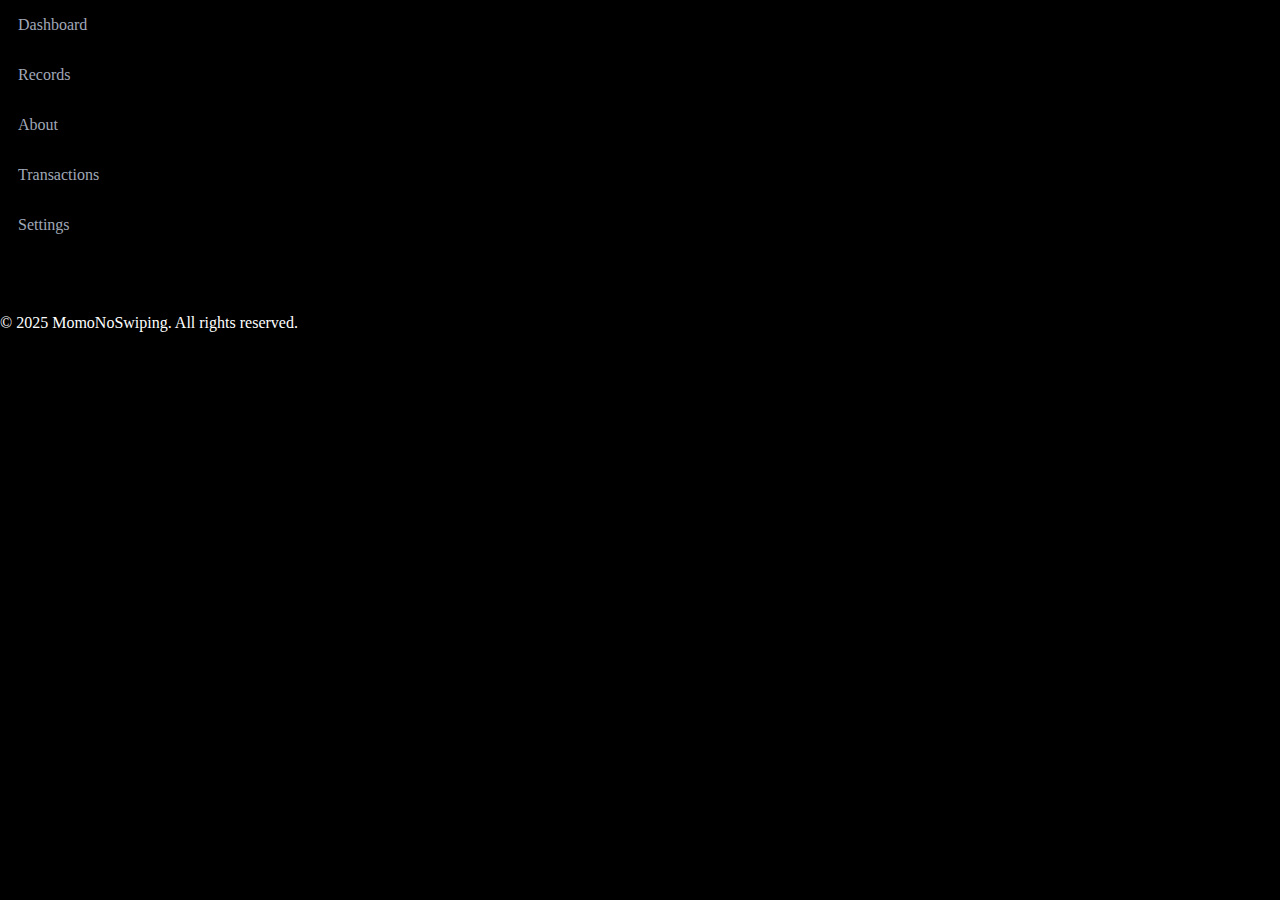
<file: index.html>
<!DOCTYPE html>
<html lang="en">
<head>
    <meta charset="UTF-8">
    <meta name="viewport" content="width=device-width, initial-scale=1.0">
    <title>MomoNoSwiping - Student Finance Tracker</title>
    <link rel="stylesheet" href="styles.css">
</head>
<body>
    <!--Navigation and Header for App-->
    <header>
        <nav aria-label="Main Navigation">
            <ul class="nav-list">
                <li><a href="#dashboard" class="nav-link">Dashboard</a></li>
                <li><a href="#records" class="nav-link">Records</a></li>
                <li><a href="#about" class="nav-link">About</a></li>
                <li><a href="#add-transaction" class="nav-link">Transactions</a></li>
                <li><a href="#settings" class="nav-link">Settings</a></li>
            </ul>
        </nav>
    </header>

    <!--Main Page Content-->
    <main id="main-content">
        <!-- Dashboard Section -->
        <section id="dashboard" aria-labelledby="dashboard-heading">
            <h1>Dashboard</h1>
            <div class="cards">
                <div class="card" id="total-spent">Total Spent: 0.00</div>
                <div class="card" id="transaction-count">Transactions: 0</div>
                <div class="card" id="top-category">Top Category: None yet</div>
            </div>
        </section>
        <!-- Records Section -->
         <section id="records" aria-labelledby="records-heading">
            <h1>Records</h1>
            <input type="text" id="search-bar" placeholder="Search transactions..." aria-label="Search transactions">
            <table id="records-table">
                <thead>
                    <tr>
                        <th data-sort="description">Description</th>
                        <th data-sort="amount">Amount</th>
                        <th data-sort="category">Category</th>
                        <th data-sort="date">Date</th>
                        <th>Actions</th>
                    </tr>
                </thead>
                <tbody>
                    <!-- Transactionn Records rows will be dynamically inserted here -->
                </tbody>
            </table>
         </section>

         <!-- Add/Edit Transaction Section -->
        <section id="add-transaction">
            <h1>Add Transaction</h1>
            <form id="transaction-form">
                <label for="description">Description</label>
                <input type="text" id="description" name="description" required>
                <small class="error" aria-live="polite"></small>

                <label for="amount">Amount</label>
                <input type="number" id="amount" name="amount" step="0.01" required>
                <small class="error" aria-live="polite"></small>

                <label for="category">Category</label>
                <select id="category" name="category" required>
                    <option value="">Select Category</option>
                    <option value="Food">Food</option>
                    <option value="Books">Books</option>
                    <option value="Transport">Transport</option>
                    <option value="Entertainment">Entertainment</option>
                    <option value="Fees">Fees</option>
                    <option value="Other">Other</option>
                </select>
                <small class="error" aria-live="polite"></small>

                <label for="date">Date</label>
                <input type="date" id="date" name="date" required>
                <small class="error" aria-live="polite"></small>

                <button type="submit">Save Transaction</button>
                <button type="reset">Reset</button>
            </form>
        </section>

        <!-- Settings Section -->
        <section id="settings">
            <h1>Settings</h1>
            <label for="base-currency">Base Currency</label>
            <select id="base-currency">
                <option value="USD">USD</option>
                <option value="ZAR">ZAR</option>
                <option value="CFA">RWF</option>
            </select>

            <label for="spending-cap">Spending Cap</label>
            <input type="number" id="spending-cap" step="0.01">

            <button id="save-settings">Save Settings</button>
        </section>

        <!-- About Section -->
        <section id="about">
            <h1>About MomoNoSwiping</h1>
            <p>A responsive Student Finance Tracker to monitor budgets, transactions, and spending habits.</p>
            <p>Developer: David Achibiri | GitHub: <a href="https://github.com/david-ac1">david-ac1</a> | Email: <a href="mailto:davidachibiri8@gmail.com">davidachibiri8@gmail.com</a></p>
        </section>
    </main>

    <!-- Footer -->
    <footer>
        <p>&copy; 2025 MomoNoSwiping. All rights reserved.</p>
    </footer>
    <script src="main.js" type="module"></script>
</body>
</html>
</file>
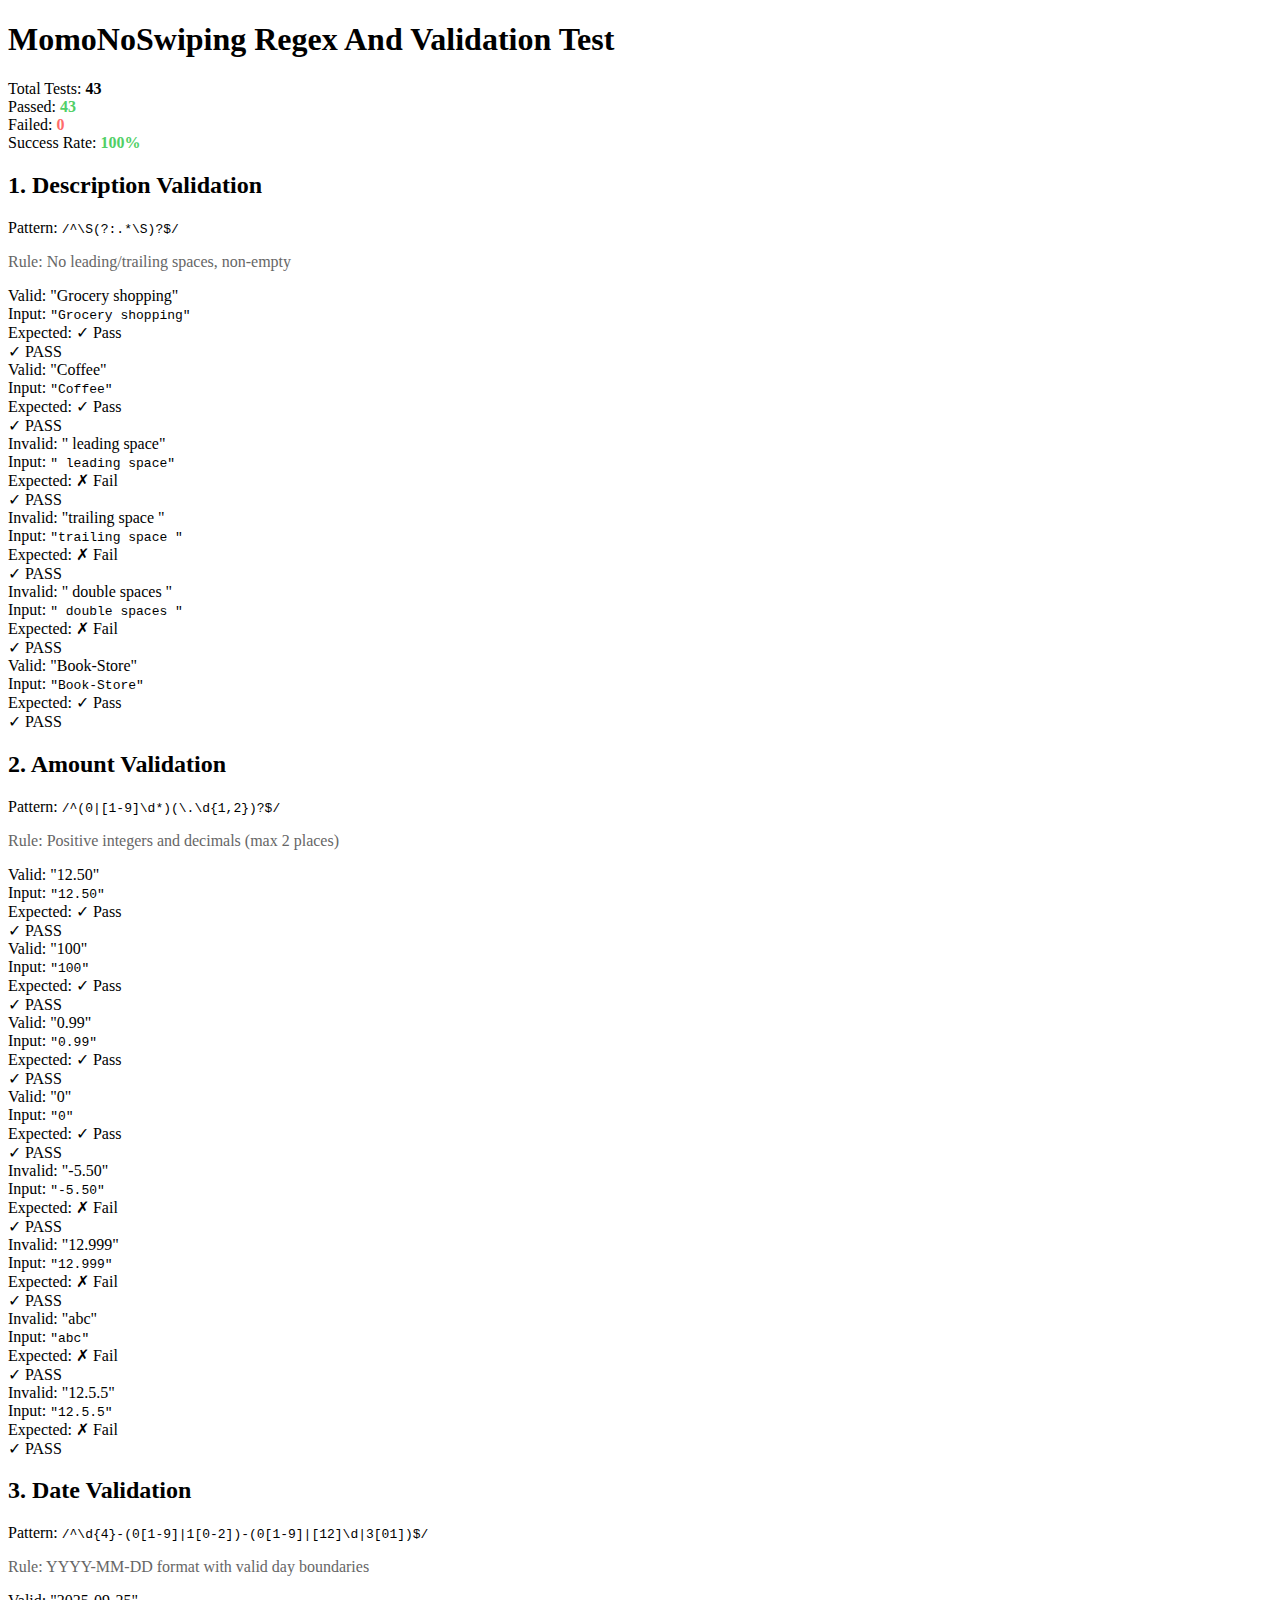
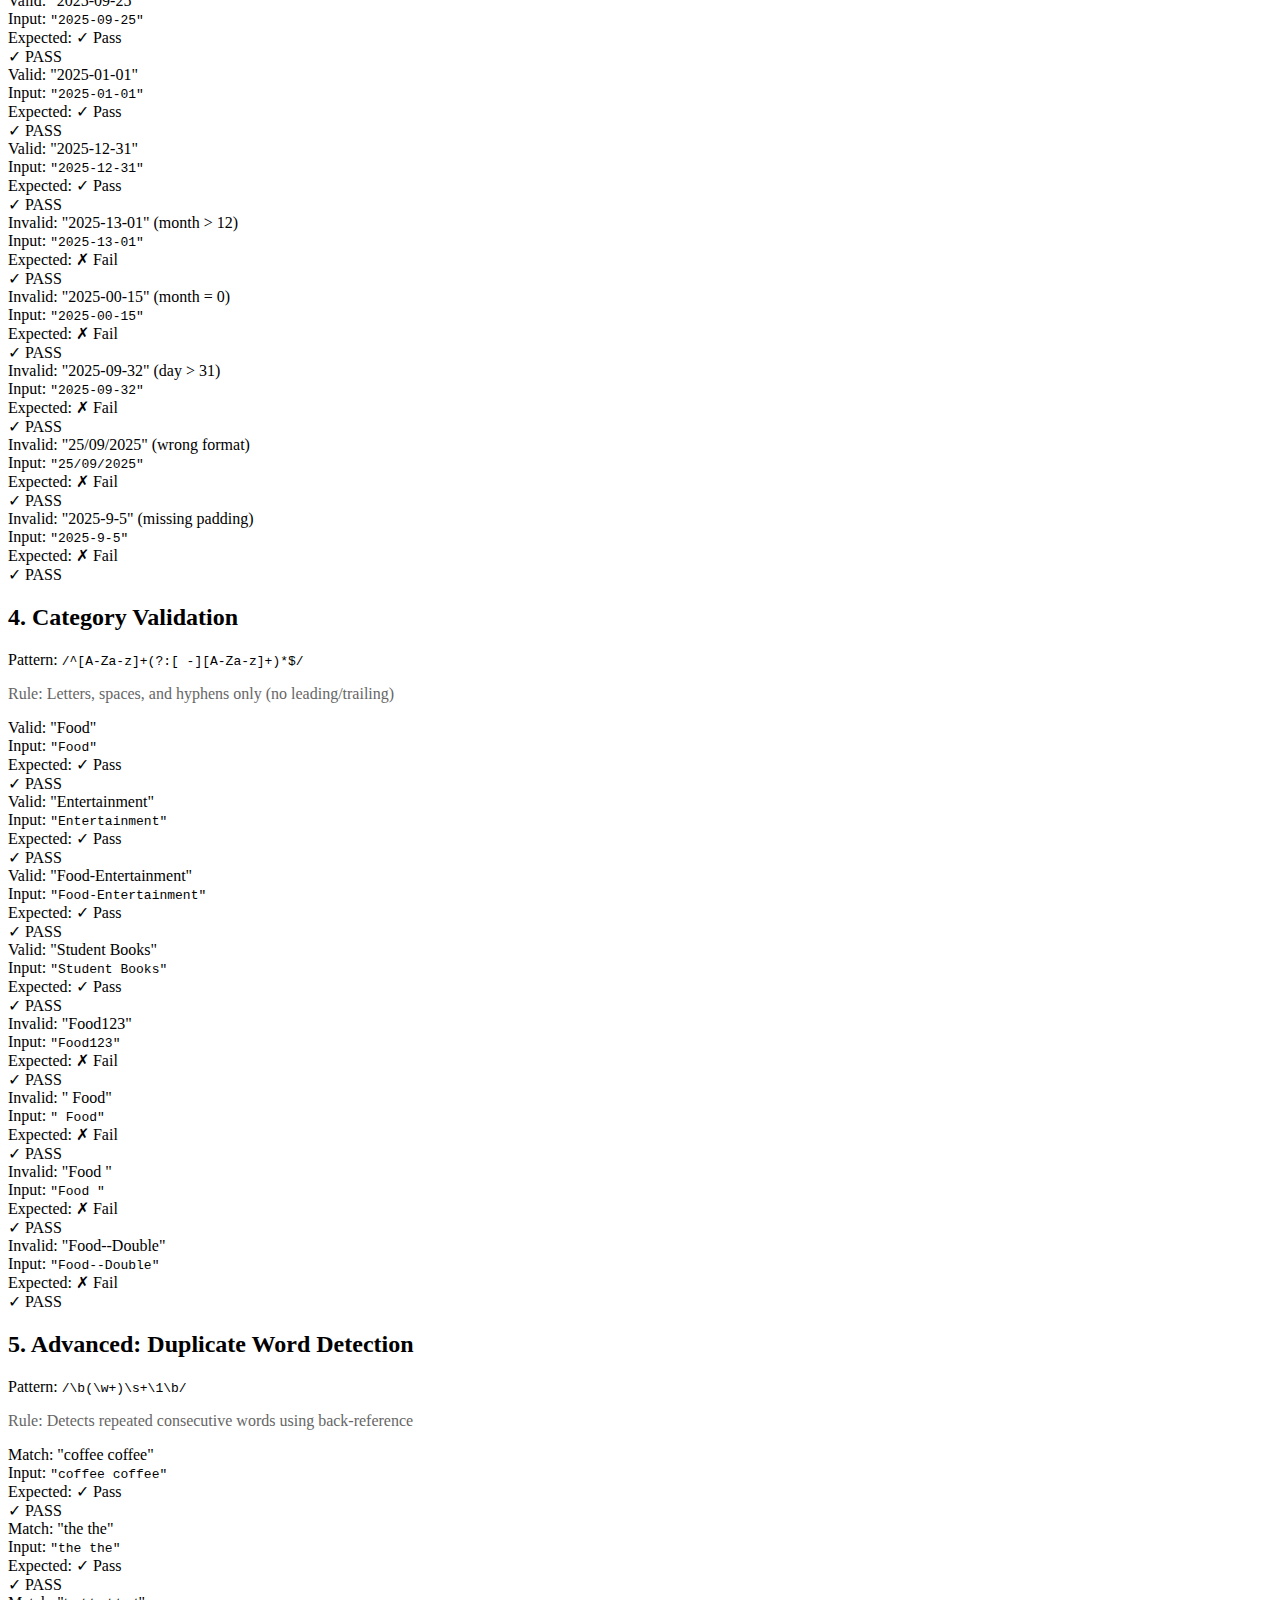
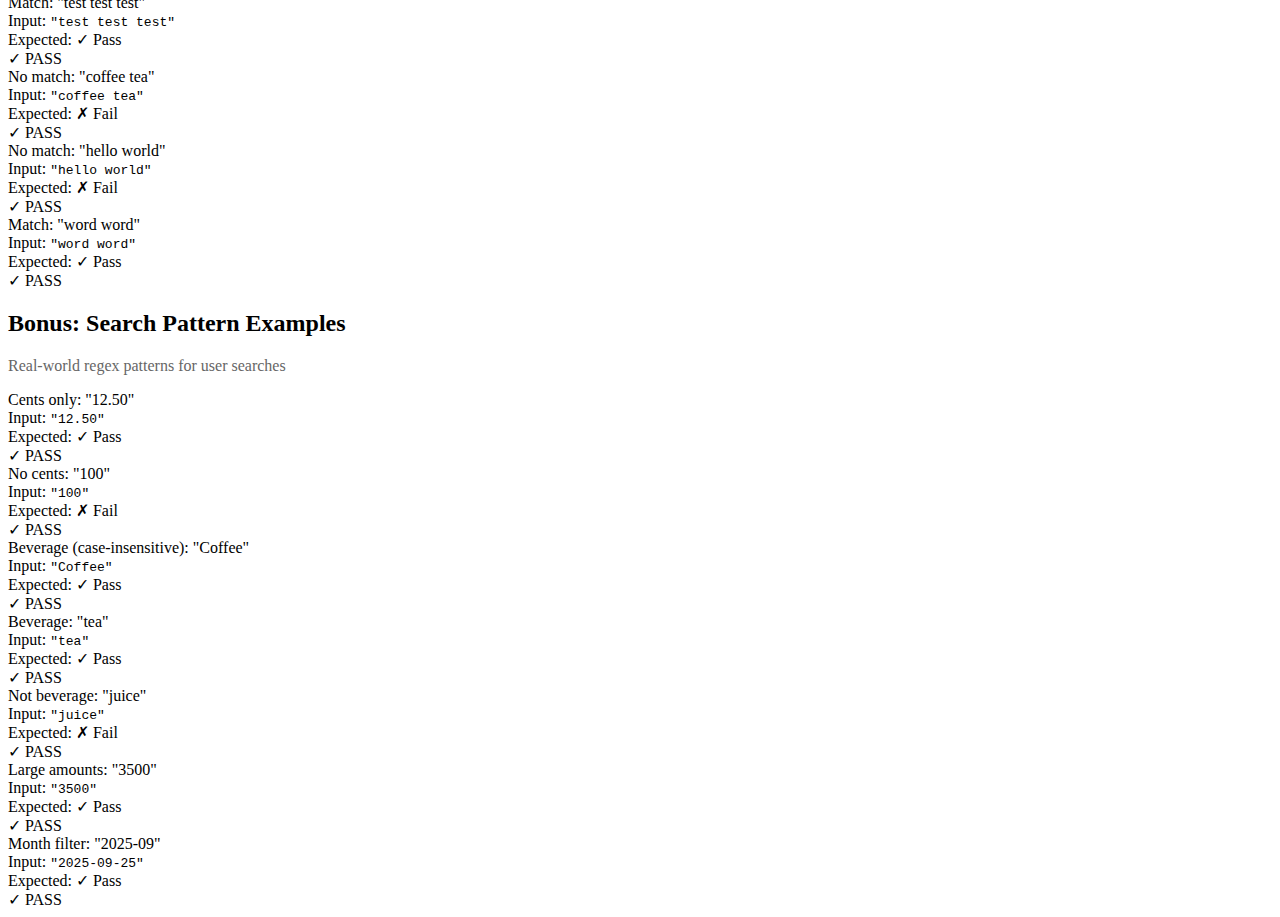
<file: tests.html>
<!DOCTYPE html>
<html lang="en">
<head>
    <meta charset="UTF-8">
    <meta name="viewport" content="width=device-width, initial-scale=1.0">
    <title>MomoNoSwiping - Regex Andy Validation Tests</title>
</head>
<body>
    <div class="container">
        <h1>MomoNoSwiping Regex And Validation Test </h1>
        <div id="stats" class="stats"></div>

        <!-- DESCRIPTION VALIDATION -->
        <div class="test-suite">
            <h2>1. Description Validation</h2>
            <p>Pattern: <code>/^\S(?:.*\S)?$/</code></p>
            <p style="color: #666; margin-bottom: 1rem;">Rule: No leading/trailing spaces, non-empty</p>
            <div id="test-description"></div>
        </div>

        <!-- AMOUNT VALIDATION -->
        <div class="test-suite">
            <h2>2. Amount Validation</h2>
            <p>Pattern: <code>/^(0|[1-9]\d*)(\.\d{1,2})?$/</code></p>
            <p style="color: #666; margin-bottom: 1rem;">Rule: Positive integers and decimals (max 2 places)</p>
            <div id="test-amount"></div>
        </div>

        <!-- DATE VALIDATION -->
        <div class="test-suite">
            <h2>3. Date Validation</h2>
            <p>Pattern: <code>/^\d{4}-(0[1-9]|1[0-2])-(0[1-9]|[12]\d|3[01])$/</code></p>
            <p style="color: #666; margin-bottom: 1rem;">Rule: YYYY-MM-DD format with valid day boundaries</p>
            <div id="test-date"></div>
        </div>

        <!-- CATEGORY VALIDATION -->
        <div class="test-suite">
            <h2>4. Category Validation</h2>
            <p>Pattern: <code>/^[A-Za-z]+(?:[ -][A-Za-z]+)*$/</code></p>
            <p style="color: #666; margin-bottom: 1rem;">Rule: Letters, spaces, and hyphens only (no leading/trailing)</p>
            <div id="test-category"></div>
        </div>

        <!-- ADVANCED: DUPLICATE WORDS -->
        <div class="test-suite">
            <h2>5. Advanced: Duplicate Word Detection</h2>
            <p>Pattern: <code>/\b(\w+)\s+\1\b/</code></p>
            <p style="color: #666; margin-bottom: 1rem;">Rule: Detects repeated consecutive words using back-reference</p>
            <div id="test-duplicate"></div>
        </div>

        <!-- SEARCH PATTERNS -->
        <div class="test-suite">
            <h2>Bonus: Search Pattern Examples</h2>
            <p style="color: #666; margin-bottom: 1rem;">Real-world regex patterns for user searches</p>
            <div id="test-search"></div>
        </div>
    </div>

    <script>
        // Test utilities
        function test(pattern, input, shouldPass) {
            const result = pattern.test(input);
            return result === shouldPass;
        }

        function renderTest(containerId, testCases) {
            const container = document.getElementById(containerId);
            let passed = 0;
            let total = testCases.length;

            testCases.forEach(tc => {
                const pass = test(tc.pattern, tc.input, tc.shouldPass);
                if (pass) passed++;

                const testDiv = document.createElement('div');
                testDiv.className = `test-case ${pass ? 'pass' : 'fail'}`;
                testDiv.innerHTML = `
                    <div class="test-label">${tc.label}</div>
                    <div class="test-input">Input: <code>"${tc.input}"</code></div>
                    <div class="test-input">Expected: ${tc.shouldPass ? '✓ Pass' : '✗ Fail'}</div>
                    <div class="test-result">${pass ? '✓ PASS' : '✗ FAIL'}</div>
                `;
                container.appendChild(testDiv);
            });

            return { passed, total };
        }

        let totalPassed = 0;
        let totalTests = 0;

        // 1. Description Tests
        const descriptionTests = [
            { label: 'Valid: "Grocery shopping"', pattern: /^\S(?:.*\S)?$/, input: 'Grocery shopping', shouldPass: true },
            { label: 'Valid: "Coffee"', pattern: /^\S(?:.*\S)?$/, input: 'Coffee', shouldPass: true },
            { label: 'Invalid: " leading space"', pattern: /^\S(?:.*\S)?$/, input: ' leading space', shouldPass: false },
            { label: 'Invalid: "trailing space "', pattern: /^\S(?:.*\S)?$/, input: 'trailing space ', shouldPass: false },
            { label: 'Invalid: "  double  spaces  "', pattern: /^\S(?:.*\S)?$/, input: '  double  spaces  ', shouldPass: false },
            { label: 'Valid: "Book-Store"', pattern: /^\S(?:.*\S)?$/, input: 'Book-Store', shouldPass: true },
        ];
        let r1 = renderTest('test-description', descriptionTests);
        totalPassed += r1.passed;
        totalTests += r1.total;

        // 2. Amount Tests
        const amountTests = [
            { label: 'Valid: "12.50"', pattern: /^(0|[1-9]\d*)(\.\d{1,2})?$/, input: '12.50', shouldPass: true },
            { label: 'Valid: "100"', pattern: /^(0|[1-9]\d*)(\.\d{1,2})?$/, input: '100', shouldPass: true },
            { label: 'Valid: "0.99"', pattern: /^(0|[1-9]\d*)(\.\d{1,2})?$/, input: '0.99', shouldPass: true },
            { label: 'Valid: "0"', pattern: /^(0|[1-9]\d*)(\.\d{1,2})?$/, input: '0', shouldPass: true },
            { label: 'Invalid: "-5.50"', pattern: /^(0|[1-9]\d*)(\.\d{1,2})?$/, input: '-5.50', shouldPass: false },
            { label: 'Invalid: "12.999"', pattern: /^(0|[1-9]\d*)(\.\d{1,2})?$/, input: '12.999', shouldPass: false },
            { label: 'Invalid: "abc"', pattern: /^(0|[1-9]\d*)(\.\d{1,2})?$/, input: 'abc', shouldPass: false },
            { label: 'Invalid: "12.5.5"', pattern: /^(0|[1-9]\d*)(\.\d{1,2})?$/, input: '12.5.5', shouldPass: false },
        ];
        let r2 = renderTest('test-amount', amountTests);
        totalPassed += r2.passed;
        totalTests += r2.total;

        // 3. Date Tests
        const dateTests = [
            { label: 'Valid: "2025-09-25"', pattern: /^\d{4}-(0[1-9]|1[0-2])-(0[1-9]|[12]\d|3[01])$/, input: '2025-09-25', shouldPass: true },
            { label: 'Valid: "2025-01-01"', pattern: /^\d{4}-(0[1-9]|1[0-2])-(0[1-9]|[12]\d|3[01])$/, input: '2025-01-01', shouldPass: true },
            { label: 'Valid: "2025-12-31"', pattern: /^\d{4}-(0[1-9]|1[0-2])-(0[1-9]|[12]\d|3[01])$/, input: '2025-12-31', shouldPass: true },
            { label: 'Invalid: "2025-13-01" (month > 12)', pattern: /^\d{4}-(0[1-9]|1[0-2])-(0[1-9]|[12]\d|3[01])$/, input: '2025-13-01', shouldPass: false },
            { label: 'Invalid: "2025-00-15" (month = 0)', pattern: /^\d{4}-(0[1-9]|1[0-2])-(0[1-9]|[12]\d|3[01])$/, input: '2025-00-15', shouldPass: false },
            { label: 'Invalid: "2025-09-32" (day > 31)', pattern: /^\d{4}-(0[1-9]|1[0-2])-(0[1-9]|[12]\d|3[01])$/, input: '2025-09-32', shouldPass: false },
            { label: 'Invalid: "25/09/2025" (wrong format)', pattern: /^\d{4}-(0[1-9]|1[0-2])-(0[1-9]|[12]\d|3[01])$/, input: '25/09/2025', shouldPass: false },
            { label: 'Invalid: "2025-9-5" (missing padding)', pattern: /^\d{4}-(0[1-9]|1[0-2])-(0[1-9]|[12]\d|3[01])$/, input: '2025-9-5', shouldPass: false },
        ];
        let r3 = renderTest('test-date', dateTests);
        totalPassed += r3.passed;
        totalTests += r3.total;

        // 4. Category Tests
        const categoryTests = [
            { label: 'Valid: "Food"', pattern: /^[A-Za-z]+(?:[ -][A-Za-z]+)*$/, input: 'Food', shouldPass: true },
            { label: 'Valid: "Entertainment"', pattern: /^[A-Za-z]+(?:[ -][A-Za-z]+)*$/, input: 'Entertainment', shouldPass: true },
            { label: 'Valid: "Food-Entertainment"', pattern: /^[A-Za-z]+(?:[ -][A-Za-z]+)*$/, input: 'Food-Entertainment', shouldPass: true },
            { label: 'Valid: "Student Books"', pattern: /^[A-Za-z]+(?:[ -][A-Za-z]+)*$/, input: 'Student Books', shouldPass: true },
            { label: 'Invalid: "Food123"', pattern: /^[A-Za-z]+(?:[ -][A-Za-z]+)*$/, input: 'Food123', shouldPass: false },
            { label: 'Invalid: " Food"', pattern: /^[A-Za-z]+(?:[ -][A-Za-z]+)*$/, input: ' Food', shouldPass: false },
            { label: 'Invalid: "Food "', pattern: /^[A-Za-z]+(?:[ -][A-Za-z]+)*$/, input: 'Food ', shouldPass: false },
            { label: 'Invalid: "Food--Double"', pattern: /^[A-Za-z]+(?:[ -][A-Za-z]+)*$/, input: 'Food--Double', shouldPass: false },
        ];
        let r4 = renderTest('test-category', categoryTests);
        totalPassed += r4.passed;
        totalTests += r4.total;

        // 5. Duplicate Words Tests
        const duplicateTests = [
            { label: 'Match: "coffee coffee"', pattern: /\b(\w+)\s+\1\b/, input: 'coffee coffee', shouldPass: true },
            { label: 'Match: "the the"', pattern: /\b(\w+)\s+\1\b/, input: 'the the', shouldPass: true },
            { label: 'Match: "test test test"', pattern: /\b(\w+)\s+\1\b/, input: 'test test test', shouldPass: true },
            { label: 'No match: "coffee tea"', pattern: /\b(\w+)\s+\1\b/, input: 'coffee tea', shouldPass: false },
            { label: 'No match: "hello world"', pattern: /\b(\w+)\s+\1\b/, input: 'hello world', shouldPass: false },
            { label: 'Match: "word  word"', pattern: /\b(\w+)\s+\1\b/, input: 'word  word', shouldPass: true },
        ];
        let r5 = renderTest('test-duplicate', duplicateTests);
        totalPassed += r5.passed;
        totalTests += r5.total;

        // 6. Search Patterns
        const searchTests = [
            { label: 'Cents only: "12.50"', pattern: /\.\d{2}\b/, input: '12.50', shouldPass: true },
            { label: 'No cents: "100"', pattern: /\.\d{2}\b/, input: '100', shouldPass: false },
            { label: 'Beverage (case-insensitive): "Coffee"', pattern: /(coffee|tea)/i, input: 'Coffee', shouldPass: true },
            { label: 'Beverage: "tea"', pattern: /(coffee|tea)/i, input: 'tea', shouldPass: true },
            { label: 'Not beverage: "juice"', pattern: /(coffee|tea)/i, input: 'juice', shouldPass: false },
            { label: 'Large amounts: "3500"', pattern: /^[1-9]\d{3,}/, input: '3500', shouldPass: true },
            { label: 'Month filter: "2025-09"', pattern: /2025-09/, input: '2025-09-25', shouldPass: true },
        ];
        let r6 = renderTest('test-search', searchTests);
        totalPassed += r6.passed;
        totalTests += r6.total;

        // Update stats
        const statsDiv = document.getElementById('stats');
        const passPercentage = Math.round((totalPassed / totalTests) * 100);
        const statusColor = passPercentage === 100 ? '#51cf66' : passPercentage >= 90 ? '#ffd700' : '#ff6b6b';
        statsDiv.innerHTML = `
            <div class="stats-item">Total Tests: <strong>${totalTests}</strong></div>
            <div class="stats-item">Passed: <strong style="color: #51cf66;">${totalPassed}</strong></div>
            <div class="stats-item">Failed: <strong style="color: #ff6b6b;">${totalTests - totalPassed}</strong></div>
            <div class="stats-item">Success Rate: <strong style="color: ${statusColor};">${passPercentage}%</strong></div>
        `;
    </script>
</body>
</html>
</file>
<file: styles.css>
* {
    margin: 0;
    padding: 0;
    box-sizing: border-box;
}

:root {
    --bg-primary: #000;
    --bg-secondary: #385a98;
    --bg-tertiary: #070707;
    --text-primary: #ffffff;
    --text-secondary: #a0a8b8;
    --accent-gold: #ffd700;
    --accent-light: #ffed4e;
    --border-color: #3a4557;
    --danger: #ff6b6b;
    --success: #51cf66;
}

body.light-mode {
    --bg-primary: #f8f9fa;
    --bg-secondary: #ffffff;
    --bg-tertiary: #e9ecef;
    --text-primary: #1a2332;
    --text-secondary: #6c757d;
    --border-color: #dee2e6;
}

body {
    background-color: var(--bg-primary);
    color: var(--text-primary);
    transition: background-color 0.3s ease, color 0.3s ease;
}

/* ===== LAYOUT ===== */
.container {
    display: flex;
    min-height: 100vh;
}

/* ===== SIDEBAR ===== */
.sidebar {
    width: 280px;
    background-color: var(--bg-secondary);
    padding: 2rem 1.5rem;
    position: fixed;
    height: 100vh;
    overflow-y: auto;
    border-right: 1px solid var(--border-color);
    display: flex;
    flex-direction: column;
}

.sidebar-header {
    margin-bottom: 3rem;
}

.sidebar-branding {
    display: flex;
    flex-direction: column;
}

.logo {
    font-size: 1.5rem;
    font-weight: 700;
    color: var(--accent-gold);
    margin-bottom: 0.25rem;
}

.tagline {
    font-size: 0.85rem;
    color: var(--text-secondary);
}

.theme-toggle {
    margin-top: 1rem;
    display: flex;
    align-items: center;
    gap: 0.5rem;
    font-size: 0.9rem;
    cursor: pointer;
    color: var(--text-secondary);
    transition: color 0.3s ease;
    margin-bottom: 2rem;
}

.theme-toggle:hover {
    color: var(--accent-gold);
}

.toggle-label {
    display: block;
}

.toggle-switch {
    width: 40px;
    height: 24px;
    background-color: var(--border-color);
    border-radius: 12px;
    position: relative;
    cursor: pointer;
    transition: background-color 0.3s ease;
}

.toggle-switch.active {
    background-color: var(--accent-gold);
}

.toggle-switch::after {
    content: '';
    position: absolute;
    width: 20px;
    height: 20px;
    background-color: var(--bg-primary);
    border-radius: 50%;
    top: 2px;
    left: 2px;
    transition: left 0.3s ease;
}

.toggle-switch.active::after {
    left: 18px;
}

/* ===== NAVIGATION ===== */
.main-nav {
    flex: 1;
    margin-top: 0;
}

.nav-list {
    list-style: none;
}

.nav-item {
    margin-bottom: 0.5rem;
}

.nav-link {
    display: block;
    padding: 0.875rem 1rem;
    color: var(--text-secondary);
    text-decoration: none;
    border-radius: 8px;
    transition: all 0.3s ease;
    border: 2px solid transparent;
}

.nav-link:hover {
    background-color: var(--bg-tertiary);
    color: var(--accent-gold);
}

.nav-link.active {
    background-color: var(--bg-tertiary);
    color: var(--accent-gold);
    border-color: var(--accent-gold);
}

/* ===== SIDEBAR FOOTER ===== */
.sidebar-footer {
    margin-top: auto;
    border-top: 1px solid var(--border-color);
    padding-top: 1rem;
    text-align: center;
}

.footer-text {
    font-size: 0.8rem;
    color: var(--text-secondary);
    margin-bottom: 0.25rem;
}

.footer-version {
    font-size: 0.75rem;
    color: var(--text-secondary);
}

/* ===== MAIN CONTENT ===== */
main {
    margin-left: 280px;
    flex: 1;
    padding: 2rem;
}

section {
    display: none;
    animation: fadeIn 0.3s ease;
}

section.active {
    display: block;
}

@keyframes fadeIn {
    from { opacity: 0; }
    to { opacity: 1; }
}

/* ===== SECTION HEADER ===== */
.section-header {
    margin-bottom: 2rem;
}

.section-title {
    font-size: 2.5rem;
    color: var(--accent-gold);
    margin-bottom: 0.5rem;
}

.section-subtitle {
    color: var(--text-secondary);
    font-size: 0.95rem;
}

/* ===== CARDS GRID ===== */
.cards-grid {
    display: grid;
    grid-template-columns: repeat(auto-fit, minmax(280px, 1fr));
    gap: 1.5rem;
    margin-bottom: 2rem;
}

.card {
    background-color: var(--bg-secondary);
    border: 1px solid var(--border-color);
    border-radius: 12px;
    padding: 1.5rem;
    transition: all 0.3s ease;
}

.card:hover {
    border-color: var(--accent-gold);
    transform: translateY(-4px);
}

.card-icon {
    font-size: 2rem;
    margin-bottom: 0.75rem;
    color: var(--accent-gold);
    font-weight: 700;
    font-size: 0.85rem;
    height: 2rem;
    display: flex;
    align-items: center;
}

.card-label {
    color: var(--text-secondary);
    font-size: 0.9rem;
    margin-bottom: 0.5rem;
}

.card-value {
    font-size: 2rem;
    font-weight: 700;
    color: var(--accent-gold);
}

.card-sublabel {
    font-size: 0.8rem;
    color: var(--text-secondary);
    margin-top: 0.5rem;
}

.card.alert {
    border-color: var(--danger);
}

.card.alert .card-value {
    color: var(--danger);
}

/* ===== BUTTONS ===== */
button {
    padding: 0.75rem 1.5rem;
    border: none;
    border-radius: 8px;
    font-size: 0.95rem;
    font-weight: 600;
    cursor: pointer;
    transition: all 0.3s ease;
}

.btn-primary {
    background-color: var(--accent-gold);
    color: var(--bg-primary);
}

.btn-primary:hover {
    opacity: 0.9;
    transform: translateY(-2px);
}

.btn-secondary {
    background-color: var(--border-color);
    color: var(--text-primary);
}

.btn-secondary:hover {
    opacity: 0.9;
    transform: translateY(-2px);
}

.btn-danger {
    background-color: var(--danger);
    color: white;
    padding: 0.5rem 1rem;
    font-size: 0.85rem;
}

.btn-danger:hover {
    opacity: 0.9;
    transform: translateY(-2px);
}

.btn-success {
    background-color: var(--success);
    color: white;
}

.btn-success:hover {
    opacity: 0.9;
    transform: translateY(-2px);
}

/* ===== FORMS ===== */
.form-group {
    margin-bottom: 1.5rem;
}

.form-group-full {
    grid-column: 1 / -1;
}

.form-label {
    display: block;
    margin-bottom: 0.5rem;
    font-weight: 600;
    color: var(--text-primary);
}

.form-input {
    width: 100%;
    padding: 0.75rem;
    background-color: var(--bg-tertiary);
    border: 1px solid var(--border-color);
    border-radius: 8px;
    color: var(--text-primary);
    font-family: inherit;
    transition: all 0.3s ease;
}



.form-input:focus {
    outline: none;
    border-color: var(--accent-gold);
    box-shadow: 0 0 0 3px rgba(255, 215, 0, 0.1);
}

.error-message {
    display: block;
    color: var(--danger);
    font-size: 0.85rem;
    margin-top: 0.25rem;
    min-height: 1.2rem;
}

/* ===== FORM CONTAINER ===== */
.form-container {
    background-color: var(--bg-secondary);
    border: 1px solid var(--border-color);
    border-radius: 12px;
    padding: 2rem;
    max-width: 600px;
}

.transaction-form {
    display: flex;
    flex-direction: column;
}

.form-row {
    display: grid;
    grid-template-columns: 1fr 1fr;
    gap: 1.5rem;
}

.form-actions {
    display: flex;
    gap: 1rem;
    justify-content: flex-end;
    margin-top: 2rem;
}

/* ===== TABLE ===== */
.table-wrapper {
    overflow-x: auto;
}

table {
    width: 100%;
    border-collapse: collapse;
    background-color: var(--bg-secondary);
    border-radius: 12px;
    overflow: hidden;
    margin-top: 1rem;
}

thead {
    background-color: var(--bg-tertiary);
}

th {
    padding: 1rem;
    text-align: left;
    font-weight: 600;
    color: var(--accent-gold);
    cursor: pointer;
    user-select: none;
    transition: background-color 0.3s ease;
}

th:hover {
    background-color: var(--border-color);
}

td {
    padding: 1rem;
    border-top: 1px solid var(--border-color);
}

tr:hover {
    background-color: var(--bg-tertiary);
}

.action-buttons {
    display: flex;
    gap: 0.5rem;
}

/* ===== SEARCH ===== */
.search-container {
    margin-bottom: 1.5rem;
}

.search-input {
    max-width: 400px;
    padding: 0.875rem;
}

/* ===== BREAKDOWN ===== */
.breakdown-container {
    background-color: var(--bg-secondary);
    border: 1px solid var(--border-color);
    border-radius: 12px;
    padding: 2rem;
    margin-top: 2rem;
}

.breakdown-header {
    margin-bottom: 1.5rem;
}

.breakdown-title {
    color: var(--accent-gold);
    font-size: 1.25rem;
    font-weight: 700;
    margin-bottom: 0.5rem;
}

.breakdown-subtitle {
    color: var(--text-secondary);
    font-size: 0.95rem;
}

.breakdown-bars {
    display: flex;
    flex-direction: column;
    gap: 1.5rem;
}

.breakdown-empty {
    color: var(--text-secondary);
}

.breakdown-item {
    display: flex;
    align-items: center;
    gap: 1rem;
}

.breakdown-label {
    min-width: 100px;
    font-weight: 600;
}

.breakdown-bar {
    flex: 1;
    height: 24px;
    background-color: var(--bg-tertiary);
    border-radius: 4px;
    overflow: hidden;
}

.breakdown-fill {
    height: 100%;
    background: linear-gradient(90deg, var(--accent-gold), var(--accent-light));
    transition: width 0.3s ease;
    display: flex;
    align-items: center;
    justify-content: flex-end;
    padding-right: 0.5rem;
    color: var(--bg-primary);
    font-size: 0.75rem;
    font-weight: 700;
}

.breakdown-amount {
    min-width: 80px;
    text-align: right;
    font-weight: 600;
    color: var(--accent-gold);
}

/* ===== DASHBOARD ACTIONS ===== */
.dashboard-actions {
    text-align: center;
    margin-top: 2rem;
}

/* ===== SETTINGS ===== */


.settings-heading {
    color: var(--accent-gold);
    margin-bottom: 1.5rem;
    font-size: 1.1rem;
}

.settings-description {
    color: var(--text-secondary);
    font-size: 0.9rem;
}

.exchange-info {
    margin-top: 1rem;
    padding: 1rem;
    background-color: var(--bg-tertiary);
    border-radius: 8px;
    font-size: 0.9rem;
}

.exchange-info p {
    color: var(--text-secondary);
}

.settings-actions {
    margin-top: 2rem;
}

/* ===== ABOUT ===== */
.about-content {
    background-color: var(--bg-secondary);
    border: 1px solid var(--border-color);
    border-radius: 12px;
    padding: 2rem;
    max-width: 800px;
}

.about-paragraph {
    margin-bottom: 1rem;
    color: var(--text-secondary);
    line-height: 1.8;
}

.about-section {
    margin-top: 2rem;
}

.about-heading {
    color: var(--accent-gold);
    margin-bottom: 1rem;
    font-size: 1.1rem;
}

.about-footer {
    margin-top: 2rem;
    padding-top: 2rem;
    border-top: 1px solid var(--border-color);
}

.about-info {
    margin-bottom: 1rem;
}

.about-info p {
    color: var(--text-secondary);
    margin-bottom: 0.5rem;
}

.about-link {
    color: var(--accent-gold);
    text-decoration: none;
    transition: color 0.3s ease;
}

.about-link:hover {
    color: var(--accent-light);
}

.about-copyright {
    color: var(--text-secondary);
    font-size: 0.85rem;
}

/* ===== RESPONSIVE ===== */
@media (max-width: 768px) {
    .sidebar {
        width: 100%;
        height: auto;
        position: relative;
        padding: 1rem;
        border-right: none;
        border-bottom: 1px solid var(--border-color);
    }

    main {
        margin-left: 0;
        padding: 1.5rem;
    }

    .sidebar-header {
        display: flex;
        justify-content: space-between;
        align-items: center;
        margin-bottom: 1rem;
    }

    .main-nav {
        margin-top: 0;
        flex: none;
    }

    .nav-list {
        display: flex;
        gap: 1rem;
        flex-wrap: wrap;
    }

    .nav-item {
        margin-bottom: 0;
    }

    .form-row {
        grid-template-columns: 1fr;
    }

    .cards-grid {
        grid-template-columns: 1fr;
    }

    .section-title {
        font-size: 1.75rem;
    }

    .theme-toggle {
        flex-direction: column;
        align-items: flex-start;
    }

    .search-input {
        max-width: 100%;
    }
}
</file>
